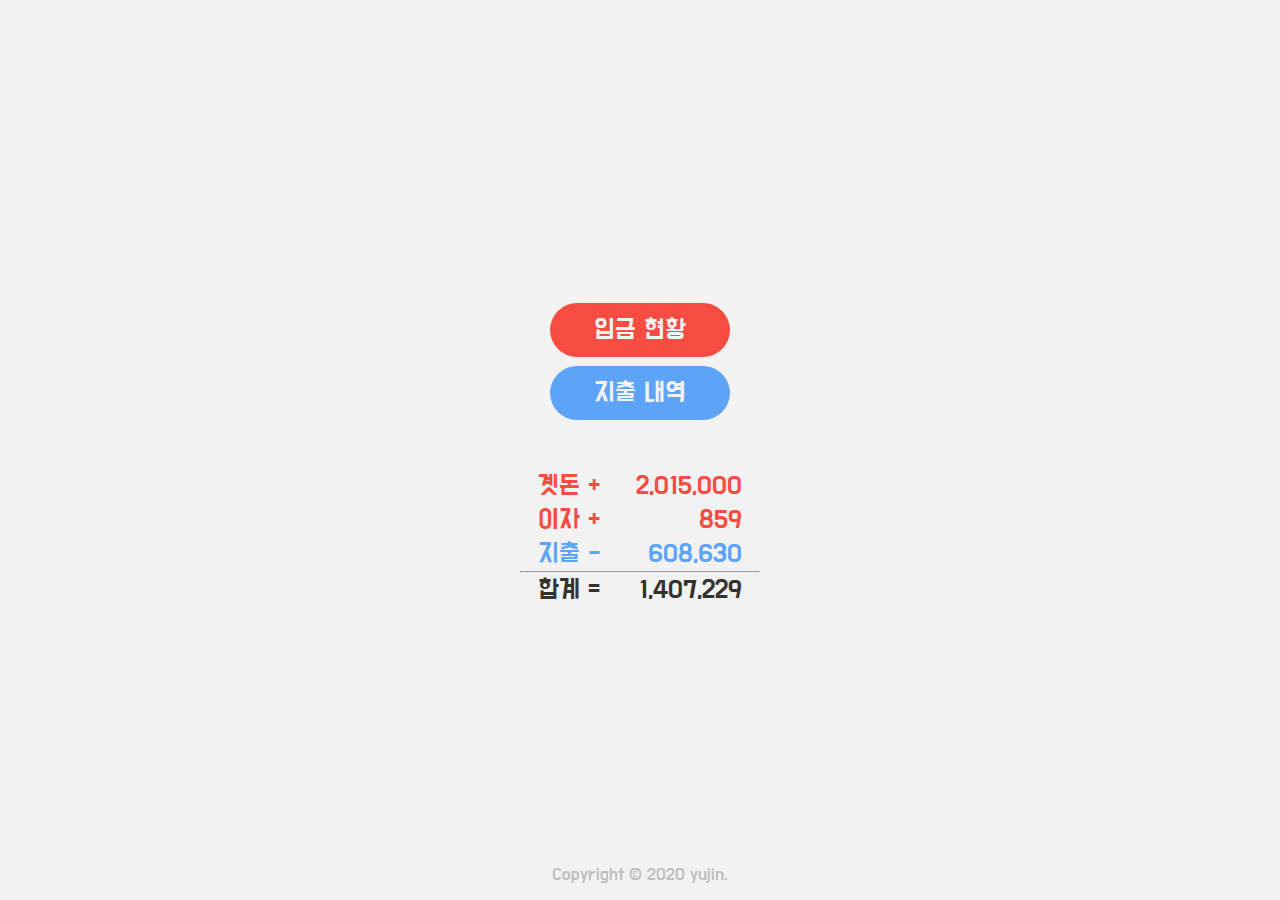
<file: pig8/index.html>
<!DOCTYPE html>
  
<html>
    <head>
        <meta charset=utf-8 />
        <meta name="viewport" content="width=device-width, initial-scale=1.0, minimum-scale=1.0, maximum-scale=1.0, user-scalable=no" />

        <!-- 안드로이드 홈화면추가시 상단 주소창 제거 -->
        <meta name="mobile-web-app-capable" content="yes"/>
        
        <!-- ios홈화면추가시 상단 주소창 제거 -->
        <meta name="apple-mobile-web-app-capable" content="yes"/>
        
        <title>🐷8</title>
        <link rel="canonical" href="https://yujin16.github.io/pig8"/>
        <!-- <link rel="icon" href="https://yujin16.github.io/favicon.ico" type="image/x-icon"> -->
        <!-- <meta property="og:title" content="조쪼로의 블로그"/> -->
        <!-- <meta property="og:description" content="조쪼로의 github page"/> -->
        <meta property="og:url" content="https://yujin16.github.io/pig8"/>
        <!-- <meta property="og:image" content="https://yujin16.github.io/images/thumbnail.png"> -->
        
        <script type="text/javascript" src="https://ajax.googleapis.com/ajax/libs/jquery/3.3.1/jquery.min.js"></script>
<!--        <script type="text/javascript" src="jsencrypt.min.js"></script>-->
        <script type="text/javascript" src="common.js"></script>
        <link rel="stylesheet" href="https://fonts.googleapis.com/css2?family=Do+Hyeon&display=swap"/>
        <link rel="stylesheet" href="style.css"/>
    </head>
    
    <body>
        <div class="full-screen center-vertical-items">
            <div>
                <button id="showIncomeHistory" class="btn-show-history background-color-red"> 입금 현황 </button>
                <button id="showExpenseHistory" class="btn-show-history background-color-blue"> 지출 내역 </button>
            </div>
            
            <br><br>
            
            <div>
                <div class="wrap-summary-item text-color-red">
                    <div><p> 곗돈 + </p></div>
                    <div id="priceIncome" class="text-price"><p> 0 </p></div>
                </div>
                <div class="wrap-summary-item text-color-red">
                    <div ><p> 이자 + </p></div>
                    <div id="priceInterest" class="text-price"><p> 0 </p></div>
                </div>
                <div class="wrap-summary-item text-color-blue">
                    <div><p> 지출 - </p></div>
                    <div id="priceExpense" class="text-price"><p> 0 </p></div>
                </div>
                <hr>
                <div class="wrap-summary-item text-color-defalut">
                    <div><p> 합계 = </p></div>
                    <div id="priceSum" class="text-price"><p> 0 </p></div>
                </div>
            </div>
        </div>
        
        <div id="copyright">
            <span>Copyright &copy; 2020 yujin.</span>
        </div>
    </body>
</html>

<script type="text/javascript"> 
    var data = null;

    var err = $.getJSON("data.json", function(json) {
        data = new MoneyData( json );

        $( '#priceIncome' ).text( data.m_nIncome.format() );
        $( '#priceInterest' ).text( data.m_nInterest.format() );
        $( '#priceExpense' ).text( data.m_nExpense.format() );

        var sum = data.m_nIncome + data.m_nInterest - data.m_nExpense;
        $( '#priceSum' ).text( sum.format() );
    });

    $( '#showIncomeHistory' ).click( function() {
        location.href = 'income_history.html';
    });

    $( '#showExpenseHistory' ).click( function() {
        location.href = 'expense_history.html';
    });
</script>
</file>
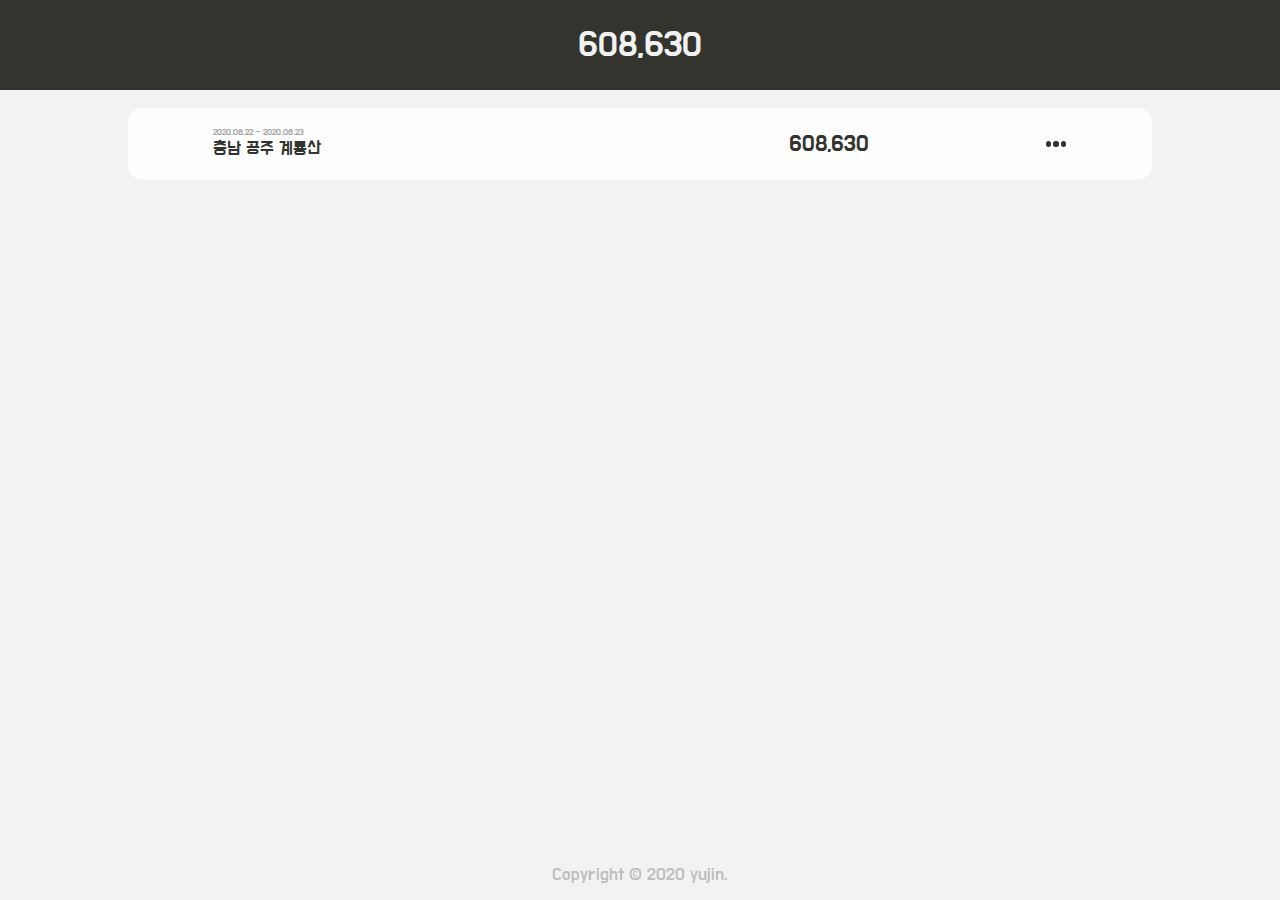
<file: pig8/expense_history.html>
<!DOCTYPE html>
  
<html>
    <head>
        <meta charset=utf-8 />
        <meta name="viewport" content="width=device-width, initial-scale=1.0, minimum-scale=1.0, maximum-scale=1.0, user-scalable=no" />
        
        <!-- 안드로이드 홈화면추가시 상단 주소창 제거 -->
        <meta name="mobile-web-app-capable" content="yes"/>

        <!-- ios홈화면추가시 상단 주소창 제거 -->
        <meta name="apple-mobile-web-app-capable" content="yes"/>
        
        <title>🐷8</title>
        <link rel="canonical" href="https://yujin16.github.io/pig8"/>
        <!-- <link rel="icon" href="https://yujin16.github.io/favicon.ico" type="image/x-icon"> -->
        <!-- <meta property="og:title" content="조쪼로의 블로그"/> -->
        <!-- <meta property="og:description" content="조쪼로의 github page"/> -->
        <meta property="og:url" content="https://yujin16.github.io/pig8"/>
        <!-- <meta property="og:image" content="https://yujin16.github.io/images/thumbnail.png"> -->
        
        <script type="text/javascript" src="https://ajax.googleapis.com/ajax/libs/jquery/3.3.1/jquery.min.js"></script>
<!--        <script type="text/javascript" src="jsencrypt.min.js"></script>-->
        <script type="text/javascript" src="common.js"></script>
        <link rel="stylesheet" href="https://fonts.googleapis.com/css2?family=Do+Hyeon&display=swap"/>
        <link rel="stylesheet" href="style.css"/>
    </head>
    
    <body id="expense">
        <div class="section-overview-head center-vertical-items">
            <div><p id="priceExpense"></p></div>
        </div>

        <div id="history" class="section-history" >
        </div>

        <div id="copyright">
            <span>Copyright &copy; 2020 yujin.</span>
        </div>
    </body>
</html>

<script type="text/javascript"> 
    var data = null;

    $.getJSON("data.json", function(json) {
        data = new MoneyData( json );

        $( '#priceExpense' ).text( data.m_nExpense.format() );
        $.each( data.m_aryExpense, function(index, expense) {
            var sum = 0;

            var sDetail = "";
            for( var i in expense.payment )
            {
                sum += expense.payment[i].pay;
                
                sDetail +=   '<div class="wrap-detail center-horizontal-items">' +
                                '<div class="text-date"> <p>'+ expense.payment[i].date +'</p> </div>' +
                                '<div class="text-shop"> <p>'+ expense.payment[i].shop +'</p> </div>' +
                                '<div class="text-price"> <p>'+ expense.payment[i].pay.format() +'</p> </div>' +
                            '</div>';
            }
            
            $("#history").prepend($(
            '<div class="wrap-expense-item">' +
                '<div class="wrap-overview center-horizontal-items background-color-white">' +
                    '<div>' +
                        '<div class="text-date text-color-gray"> <p>'+ expense.date +'</p> </div>' +
                        '<div class="text-place"> <p>'+ expense.place +'</p> </div>' +
                    '</div>' +
                    '<div class="text-price">'+ sum.format() +'</div>' +
                    '<div id="showDetail" class="btn-show-detail center-horizontal-items">' +
                        '<div class="circle-mini background-color-black"></div>' +
                        '<div class="circle-mini background-color-black"></div>' +
                        '<div class="circle-mini background-color-black"></div>' +
                    '</div>' +
                '</div>' +
                sDetail +
            '</div>'));
        });

        $( '.wrap-detail' ).hide();
        $( '.btn-show-detail' ).click( function(e) {
            if( $( e.target ).parent().parent().parent().children('.wrap-detail').css('display') == 'none' )
            {
                $( e.target ).parent().parent().parent().children('.wrap-detail').show();
            }
            else
            {
                $( e.target ).parent().parent().parent().children('.wrap-detail').hide();
            }
        });
    });
</script>
</file>
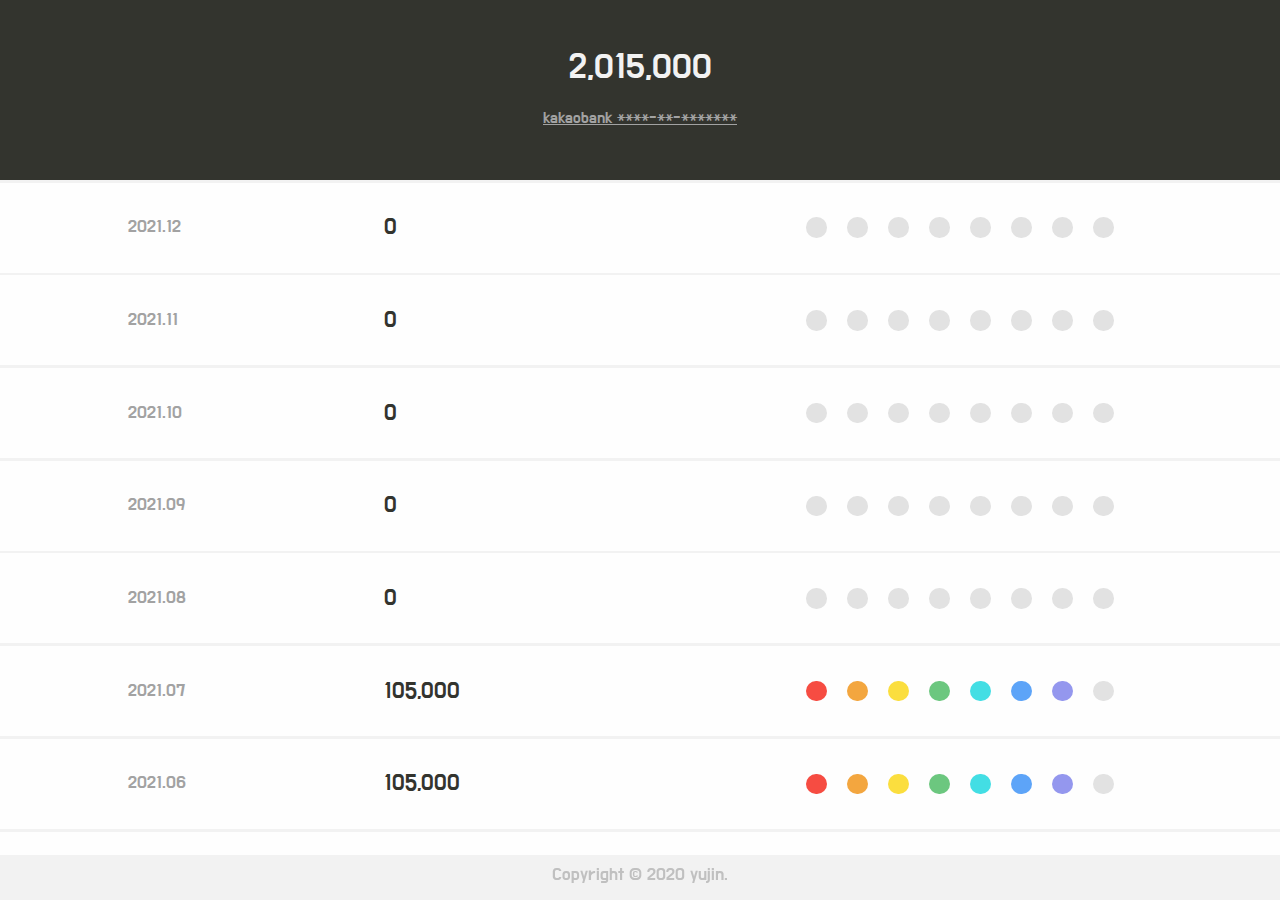
<file: pig8/income_history.html>
<!DOCTYPE html>

<html>
    <head>
        <meta charset=utf-8 />
        <meta name="viewport" content="width=device-width, initial-scale=1.0, minimum-scale=1.0, maximum-scale=1.0, user-scalable=no" />

        <!-- 안드로이드 홈화면추가시 상단 주소창 제거 -->
        <meta name="mobile-web-app-capable" content="yes"/>

        <!-- ios홈화면추가시 상단 주소창 제거 -->
        <meta name="apple-mobile-web-app-capable" content="yes"/>

        <title>🐷8</title>
        <link rel="canonical" href="https://yujin16.github.io/pig8"/>
        <!-- <link rel="icon" href="https://yujin16.github.io/favicon.ico" type="image/x-icon"> -->
        <!-- <meta property="og:title" content="조쪼로의 블로그"/> -->
        <!-- <meta property="og:description" content="조쪼로의 github page"/> -->
        <meta property="og:url" content="https://yujin16.github.io/pig8"/>
        <!-- <meta property="og:image" content="https://yujin16.github.io/images/thumbnail.png"> -->

        <script type="text/javascript" src="https://ajax.googleapis.com/ajax/libs/jquery/3.3.1/jquery.min.js"></script>
        <script type="text/javascript" src="jsencrypt.min.js"></script>
        <script type="text/javascript" src="common.js"></script>
        <link rel="stylesheet" href="https://fonts.googleapis.com/css2?family=Do+Hyeon&display=swap"/>
        <link rel="stylesheet" href="style.css"/>
    </head>

    <body id="income">
        <div class="section-overview-head center-vertical-items">
            <div><p id="priceIncome"></p></div>
            <div><u id="account" class="bnt-hyperlink text-color-gray"> kakaobank ****-**-******* </u></div>
        </div>

        <div id="history" class="section-history" >
        </div>
        
        <div id="modalPassword" class="modal">
            <div class="modal-content background-color-default">
                <div class="modal-head">
                    <a id="btnModalClose" class="btn-close"> &times; </a>
                    <p> password </p>
                </div>
                <br>
                <div class="wrap-password-circle center-horizontal-items">
                    <div id="password1" class="circle-big background-color-gray"></div>
                    <div id="password2" class="circle-big background-color-gray"></div>
                    <div id="password3" class="circle-big background-color-gray"></div>
                    <div id="password4" class="circle-big background-color-gray"></div>
                </div>
                <br>
                <div class="section-keypad">
                    <div>
                        <div id="num1" class="btn-keypad js-number"><p> 1 </p></div>
                        <div id="num2" class="btn-keypad js-number"><p> 2 </p></div>
                        <div id="num3" class="btn-keypad js-number"><p> 3 </p></div>
                    </div>
                    <div>
                        <div id="num4" class="btn-keypad js-number"><p> 4 </p></div>
                        <div id="num5" class="btn-keypad js-number"><p> 5 </p></div>
                        <div id="num6" class="btn-keypad js-number"><p> 6 </p></div>
                    </div>
                    <div>
                        <div id="num7" class="btn-keypad js-number"><p> 7 </p></div>
                        <div id="num8" class="btn-keypad js-number"><p> 8 </p></div>
                        <div id="num9" class="btn-keypad js-number"><p> 9 </p></div>
                    </div>
                    <div>
                        <div class ="btn-keypad"><p>  </p></div>
                        <div id="num0" class="btn-keypad js-number"><p> 0 </p></div>
                        <div id="btnRemoveNumber" class="btn-keypad"><p> &larr; </p></div>
                    </div>
                </div>
            </div>
        </div>

        <div id="alertCopyAccout" class="alert">
            <div><p> 계좌번호가 복사되었습니다. </p></div>
        </div>

        <div id="copyright">
            <span>Copyright &copy; 2020 yujin.</span>
        </div>
    </body>
</html>

<script type="text/javascript"> 
    var data = null;

    $.getJSON("data.json", function(json) {
        data = new MoneyData( json );

        $( '#priceIncome' ).text( data.m_nIncome.format() );
        $.each( data.m_aryIncome, function(index, income) {
            var sum = 0;

            for( var i in income )
            {
                sum += income[i];
            }

            var sIncomeCheck = "";
            sIncomeCheck += (0 != income[0]? '<div class="circle-small daseul"></div>' : '<div class="circle-small notyet"></div>');
            sIncomeCheck += (0 != income[1]? '<div class="circle-small dowon"></div>'  : '<div class="circle-small notyet"></div>');
            sIncomeCheck += (0 != income[2]? '<div class="circle-small sujee"></div>'  : '<div class="circle-small notyet"></div>');
            sIncomeCheck += (0 != income[3]? '<div class="circle-small sujin"></div>'  : '<div class="circle-small notyet"></div>');
            sIncomeCheck += (0 != income[4]? '<div class="circle-small sion"></div>'   : '<div class="circle-small notyet"></div>');
            sIncomeCheck += (0 != income[5]? '<div class="circle-small yujin"></div>'  : '<div class="circle-small notyet"></div>');
            sIncomeCheck += (0 != income[6]? '<div class="circle-small jueun"></div>'  : '<div class="circle-small notyet"></div>');
            sIncomeCheck += (0 != income[7]? '<div class="circle-small haeun"></div>'  : '<div class="circle-small notyet"></div>');

            var nYear = startDate.getYear() + 1900;
            var nMonth = startDate.getMonth() + index;
            var objDate = new Date( nYear, nMonth );

            $("#history").prepend($(
            '<div class="wrap-income-item center-horizontal-items background-color-white">' +
                '<div class="text-date text-color-gray "> <p>' + objDate.format('yyyy.MM') + '</p> </div>' +
                '<div class="text-price"> <p>'+ sum.format() +'</p> </div>' +
                '<div class="text-people center-horizontal-items">' + sIncomeCheck + '</div>' +
            '</div>'));
        });
    });

    $( '#account' ).click( function() {
        showPasswordModal();
    });

    $( '#btnModalClose' ).click( function() {
        closePasswordModal();
    });
</script>
</file>
<file: pig8/style.css>
*    { margin : 0; padding : 0; }
html { font-size : 16px; }
body {
    overflow         : hidden;
    font-family      : 'Do Hyeon', sans-serif;
    color            : #33342E;
    background-color : #F2F2F2;
}


.text-color-default { color : #33342E; }
.text-color-red     { color : #F64C42; }
.text-color-blue    { color : #5DA4F8; }
.text-color-gray    { color : #A2A2A2; }

.background-color-default { background-color : #F2F2F2; }
.background-color-red     { background-color : #F64C42; }
.background-color-blue    { background-color : #5DA4F8; }
.background-color-gray    { background-color : #D9D9D9; }
.background-color-white   { background-color : #FEFEFE; }
.background-color-black   { background-color : #33342E; }

.daseul { background-color : #F64C42 }
.dowon  { background-color : #F3A63F }
.sujee  { background-color : #FBDE3E }
.sujin  { background-color : #6CC77F }
.sion   { background-color : #43DEE4 }
.yujin  { background-color : #5DA4F8 }
.jueun  { background-color : #9497EE }
.haeun  { background-color : #FDAABF }
.notyet { background-color : #E2E2E2 }


/* ========== common start ========== */
.full-screen {
    width  : 100vw;
    height : 100vh;
}

.center-vertical-items {
    display : flex;
    flex-direction  : column;
    justify-content : center;
    align-items     : center;
}

.center-horizontal-items {
    display : flex;
    justify-content : center;
    align-items : center;
}
/* ========== common end ============ */

/* ========== section start ========= */
.section-overview-head {
    width : 100vw;
    text-align : center;

    color : #F2F2F2;
    font-size : 4vh;
    background-color : #33342E;
}

.section-history {
    width : 100vw;
    margin-bottom: 5vh;
    overflow : auto;
}

#income .section-overview-head { height : 20vh; }
#income .section-history       { height : 75vh; }

#expense .section-overview-head { height : 10vh; }
#expense .section-history       { height : 85vh; }

.section-keypad {
    width  : 100vw;
    height : 65vh;
    text-align : center;
    font-size : 3vh;
}
/* ========== section end =========== */

/* ========== wrap start ============ */
.wrap-summary-item div {
    margin  : 0 2vh;
    display : inline-block;
}
.wrap-summary-item .text-price { float: right; }

.wrap-income-item {
    width  : 100vw;
    height : 10vh;
    margin-top : 0.3vh;
}
.wrap-income-item .text-date   { width : 20vw; }
.wrap-income-item .text-price  { width : 30vw; }
.wrap-income-item .text-people { width : 30vw; display: flex; }

.wrap-password-circle {
    width   : 100vw;
    text-align : center;
}

.wrap-expense-item { margin-top : 2vh; }
.wrap-expense-item .wrap-overview {
    height : 8vh;
    margin : 0 10vw;
    border-radius :15px;
}
.wrap-expense-item .wrap-overview .text-date  { width : 45vw; }
.wrap-expense-item .wrap-overview .text-place { width : 45vw; }
.wrap-expense-item .wrap-overview .text-price { width : 20vw; }

.wrap-detail {
    margin : 1vh 0;
}
.wrap-expense-item .wrap-detail .text-date  { width : 15vw; }
.wrap-expense-item .wrap-detail .text-shop  { width : 30vw; }
.wrap-expense-item .wrap-detail .text-price { width : 22vw; }
/* ========== wrap end ============== */

/* ========== modal start =========== */
.modal {
    top  : 0;
    left : 0;
    width  : 100vw;
    height : 100vh;

    display  : none;
    position : fixed;

    background-color : rgba( 0, 0, 0, 0.7 );
}

#income .modal-content {
    top  : 50vh;
    left : 0;
    width  : 100vw;
    height : 50vh;
    padding-top : 20px;

    position : fixed;
    border-top-left-radius  : 20px;
    border-top-right-radius : 20px;
}

.modal-head {
    width  : 100vw;
    text-align : center;
}

#income .modal-head p {
    margin-left : -6vh;
    padding     : 2vh 0;
    display    : inline-block;
}

#expense .circle-mini  { margin : 0 1px; }
#income  .circle-small { margin : 0 0.8vw; }
#income  .circle-big   { margin : 0 2vw; }
/* ========== modal end ============= */

/* ========== alert start =========== */
.alert {
    top  : 0;
    left : 0;
    width  : 100vw;
    height : 100vh;

    display    : none;
    position   : fixed;
    text-align : center;
}

.alert div {
    padding : 1vh 4vh;
    position   : absolute;
    text-align : center;
    border-radius : 7px;
    transform : translate(-50%, -50%);

    font-size : 2vh;
    color : #F2F2F2;
    background-color : rgba( 0, 0, 0, 0.7 );   
}

#income .alert div {
    top  : 40vh;
    left : 50vw;
}
/* ========== alert end ============= */

/* ========== button start ========== */
.btn-show-history {
    width   : 20vh;
    height  : 6vh;
    margin  : 1vh auto;

    cursor  : pointer;
    font    : inherit;
    display : block;
    border  : none;
    border-radius : 40px;

    font-size : 3vh;
    color     : #F2F2F2;
}

.bnt-hyperlink {
    cursor: pointer;
    font-size : 1.8vh;
}

.btn-close {
    cursor : pointer;
    font-size : 4vh;
}
#income .modal .btn-close { padding-left : 4vh; float  : left; }

.btn-keypad {
    width  : 25vw;
    margin : 1.5vh 0;

    cursor : pointer;
    display : inline-block;
}

#expense .btn-show-detail { cursor : pointer; }
/* ========== button end ============ */

/* ========== text start ============ */
.wrap-summary-item { font-size : 3vh; }
.modal-head p      { font-size : 3vh; }

.wrap-income-item .text-date  { font-size : 2vh; }
.wrap-income-item .text-price { font-size : 2.5vh; }

.wrap-expense-item .wrap-overview .text-date  { font-size : 1vh; }
.wrap-expense-item .wrap-overview .text-price { font-size : 2.5vh; }
.wrap-expense-item .wrap-overview .text-place { font-size : 2vh; }

.wrap-expense-item .wrap-detail .text-date  { font-size : 1.5vh; }
.wrap-expense-item .wrap-detail .text-shop  { font-size : 1.5vh; }
.wrap-expense-item .wrap-detail .text-price { font-size : 2vh; }
/* ========== text end ============== */

.circle-mini {
    width  : 0.6vh;
    height : 0.6vh;
    border-radius : 0.3vh;
}

.circle-small {
    width  : 1.6vw;
    height : 1.6vw;
    border-radius : 0.8vw;
}

.circle-big {
    width  : 4vh;
    height : 4vh;
    border-radius : 2vh;
}

#copyright {
    bottom : 0;
    width  : 100vw;
    height : 4vh;

    padding-top : 1vh;
    
    position   : fixed;
    text-align : center;
    
    font-size : 2vh;
    color     : #C0C0C0;
}



/******************************
 * Mobile Responsive App Start
 ******************************/

/* mobile */
@media (max-width: 767px) {
    /*html { font-size: 16px; }*/

    /*.div-income-overview { height : 18vh; }*/
    /*.div-income-body     { height : 74vh; margin-bottom: 8vh; }*/
    /*.div-income-monthly  { height : 8vh; }*/

    @media only screen and (orientation: landscape) {
        /*.div-income-monthly  { height : 10vh; }*/
    }
}

/* tablet */
@media (min-width: 768px) and (max-width: 1024px){ 
    /*html { font-size: 30px; }*/

    @media only screen and (orientation: landscape) {
    }
}

/* desktop */
@media (min-width: 1025px) {
    /*html { font-size: 30px; }*/

    @media only screen and (orientation: landscape) {
    }
}
</file>
